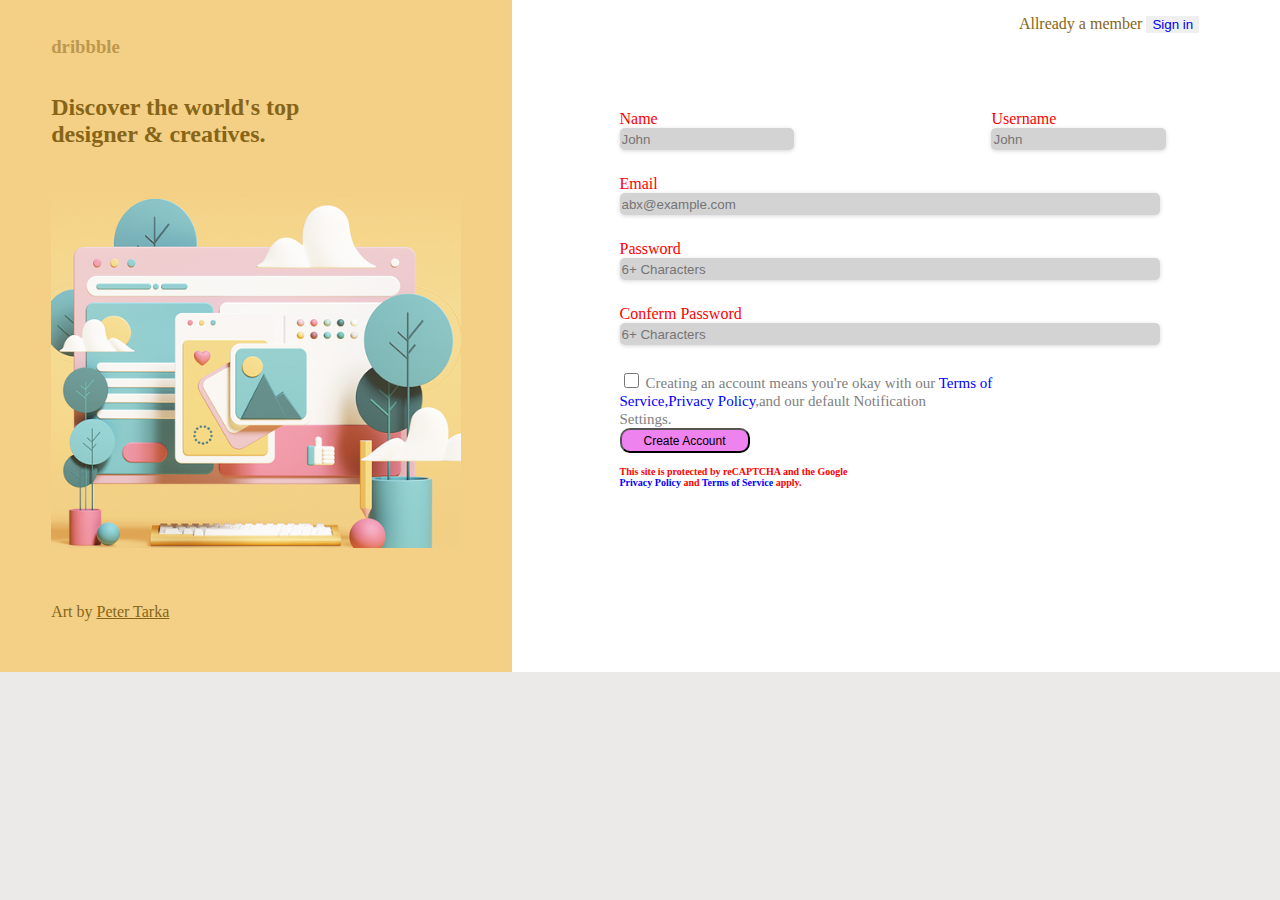
<file: index.html>
<!DOCTYPE html>
<html lang="en">
<head>
    <meta charset="UTF-8">
    <meta name="viewport" content="width=device-width, initial-scale=1.0">
    <title>SignIn</title>
    <link rel="stylesheet" href="./styles/index.css">
</head>
<body>
    <div class="cont">
        <div id="contf">
            <h3 id="brushs" >dribbble</h3>
            <h2>Discover the world's top <br> designer & creatives.</h2>
            
            <div>
                <img style="width: 100%;height: 100%;" src="./images/dribble.png" alt="imgerror">
            </div>
            <div >Art by <span style="text-decoration:underline;";>Peter Tarka</span></div>

        </div>
       <div class="sec-cont" >
        <div style="width:34.5%">
            
                <span>Allready a member <button id="Signin">Sign in</button> </span>
                
            
        </div>
        <div>
       
         
            <form   action="">
                <h3 id="show" style="margin-left: 5%;"></h3>
                <div style="display: flex; justify-content: space-between; width: 90%;margin: auto;">
                    <div style="position: relative;">
                        <label for="">Name</label><br>
                        <input class="shadow" style="width: 94%;" id="name" type="text" placeholder="John">
    
                    </div>
                    <div style="margin-left: 5%;  position: relative;">
                        
                    <label for="">Username</label><br>
                    <input class="shadow" style="width: 94%;" type="text" id="username" placeholder="John">
    
                    </div>

                </div>
              
                
              
                <div style="width:90%;position: relative; margin: auto;margin-top: 25px;">
                    <label for="">Email</label><br>
                    <input class="shadow" style="width: 97%;" type="email" id="email" placeholder="abx@example.com">
                    
                </div>
                <div style="margin: auto;margin-top: 25px;width:90%">
                    <label for="">Password</label><br>
                    <input class="shadow" style="width: 97%;" type="password" id="password" placeholder="6+ Characters">
                    
                </div>
                <div style="margin: auto;margin-top: 25px;width:90%">
                    <label for="">Conferm Password</label><br>
                    <input class="shadow" style="width: 97%;" type="password" id="cpass" placeholder="6+ Characters">
                    
                </div>
                <div  style="margin:auto;margin-top: 25px;width:90%">

                   
                    <input  id="checkbox" style="width: 15px;height: 15px;border:2px solid;;"  type="checkbox" >
                      <span style="text-align: justify; margin-bottom: 20px;font-size: 15px;color:gray">Creating an account means you're okay with our <span style="color:blue"> Terms of <br>
                        Service,Privacy Policy</span>,and our default Notification <br>Settings.
               </span>
               <button id="submit" style="display: flex;width: 130px;height: 25px;border-radius: 10px;justify-content: center;align-items: center; font-size: 12px;background-color: violet;">Create Account</button>
                  <h4 style="font-size: 10px;">
                    This site is protected by reCAPTCHA and the Google <br> <span style="color: blue;">Privacy Policy</span> and <span style="color: blue;">Terms of Service</span>  apply.
                  </h4>
                    
                </div>
              

            </form>
        </div>

       </div>
   
     
      
       

        
         
        
      

    </div>
    
</body>
<script src="script/index.js"></script>

</html>
</file>
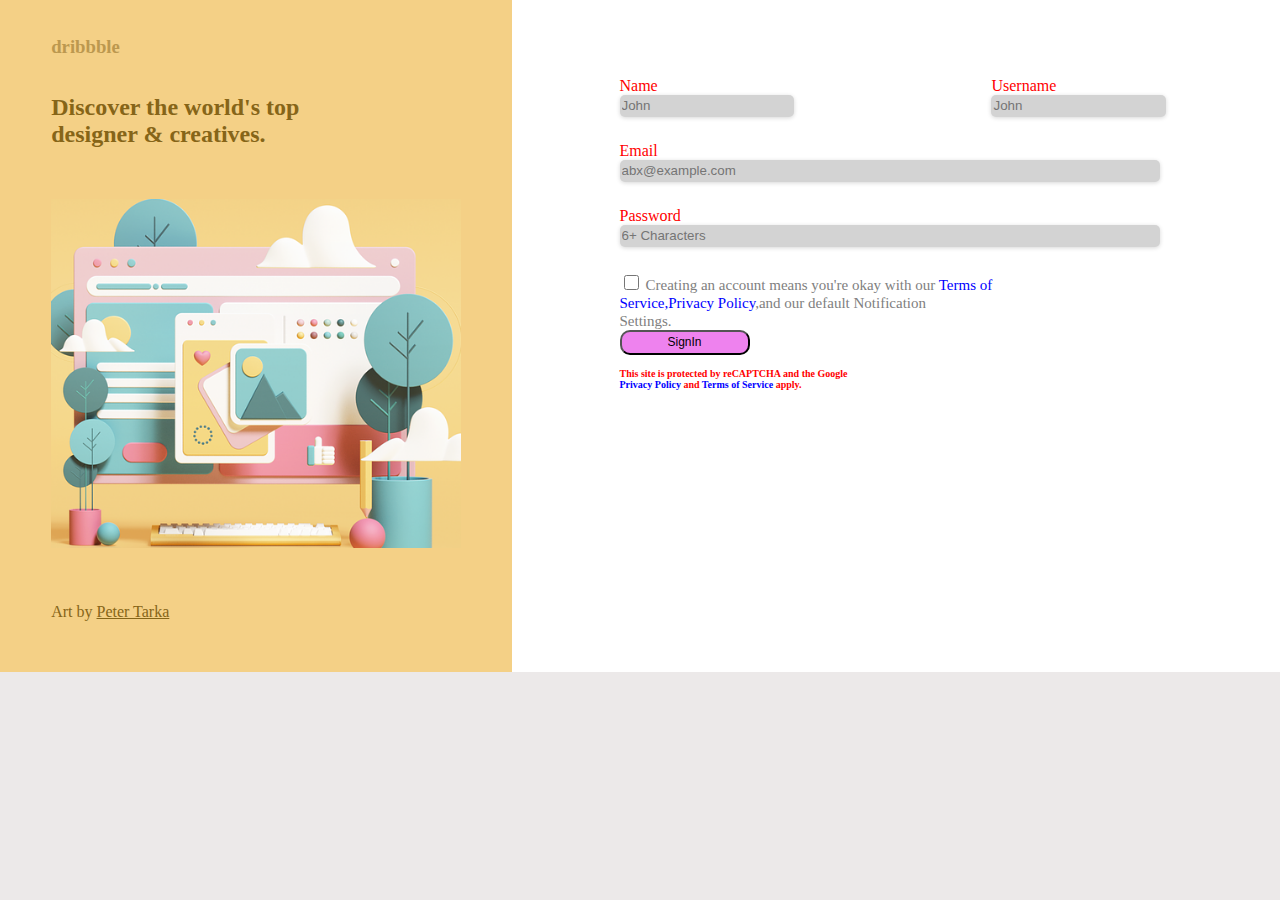
<file: signin.html>
<!DOCTYPE html>
<html lang="en">
<head>
    <meta charset="UTF-8">
    <meta name="viewport" content="width=device-width, initial-scale=1.0">
    <title>SignIn</title>
    <link rel="stylesheet" href="./styles/signin.css">
</head>
<body>
    <div class="cont">
        <div id="contf">
            <h3 id="brush" >dribbble</h3>
            <h2>Discover the world's top <br> designer & creatives.</h2>
            
            <div>
                <img style="width: 100%;height: 100%;" src="./images/dribble.png" alt="imgerror">
            </div>
            <div >Art by <span style="text-decoration:underline;";>Peter Tarka</span></div>

        </div>
       <div  class="sec-cont" >
        <div id="none">
            
                <span>Allready a member <button id="Signin">Sign in</button> </span>
                
            
        </div>
        <div >
           
            <h3 id="show" style="margin-left: 5%;"></h3>
            <form   action="">
                <h3 id="show" style="margin-left: 5%;"></h3>
                <div style="display: flex; justify-content: space-between; width: 90%;margin: auto;">
                    <div style="position: relative;">
                        <label for="">Name</label><br>
                        <input class="shadow" style="width: 94%;" id="name" type="text" placeholder="John">
    
                    </div>
                    <div style="margin-left: 5%;  position: relative;">
                        
                    <label for="">Username</label><br>
                    <input class="shadow" style="width: 94%;" type="text" id="username" placeholder="John">
    
                    </div>

                </div>
               
              
                <div style="width:90%;position: relative; margin: auto;margin-top: 25px;">
                    <label for="">Email</label><br>
                    <input class="shadow" style="width: 97%;" type="email" id="email" placeholder="abx@example.com">
                    
                </div>
                <div style="margin: auto;margin-top: 25px;width:90%">
                    <label for="">Password</label><br>
                    <input class="shadow" style="width: 97%;" type="password" id="password" placeholder="6+ Characters">
                    
                </div>
                
                <div  style="margin:auto;margin-top: 25px;width:90%">

                   
                    <input  id="checkbox" style="width: 15px;height: 15px;border:2px solid;;"  type="checkbox" >
                      <span style="text-align: justify; margin-bottom: 20px;font-size: 15px;color:gray">Creating an account means you're okay with our <span style="color:blue"> Terms of <br>
                        Service,Privacy Policy</span>,and our default Notification <br>Settings.
               </span>
               <button id="submit" style="display: flex;width: 130px;height: 25px;border-radius: 10px;justify-content: center;align-items: center; font-size: 12px;background-color: violet;">SignIn</button>
                  <h4 style="font-size: 10px;">
                    This site is protected by reCAPTCHA and the Google <br> <span style="color: blue;">Privacy Policy</span> and <span style="color: blue;">Terms of Service</span>  apply.
                  </h4>
                    
                </div>
              

            </form>
        </div>

       </div>
   
     
      
       

        
         
        
      

    </div>
    
</body>
<script src="script/signin.js"></script>
</html>
</file>
<file: styles/index.css>
body{
  margin: 0;
  padding: 0;
  background-color: #ece9e9;
}
.cont{
    color: #866518;

  
   
    width:100%;
    display: flex;
   
    margin: auto;
  

}
.cont>h1{
  font-family: brush script MT;
}
.cont>:nth-child(1){
 
    width:40%;
    background-color: #f4d086;
    

  
 
}
.cont>div>div{
  
    margin:10% 10% 10% 10%;
  

 
}
#Signin{
  border: none;
  color: blue;
}
.cont>div>div>h1{
  margin-left:4%;
 

 
}
.cont>div>h3{
    margin:7% 0% 0% 10%;
    font-family: 'Brush Script MT';

    color:#bc984f;
    
   
  
   
  }
  .cont>div>h2{
    margin:7% 0 0 10%;
   
  
   
  }
  .sec-cont{
     width:60%;
     background-color: #FFFFFF;
  }
 

 #Signin:hover{
  background-color: aqua;


  }
  .sec-cont >:nth-child(1){
    margin-top: 2%; margin-left: 66%; width:33%

  }
  .sec-cont>:nth-child(2){
    
    color: red;
  
   align-items: center;
  }
  .shadow{
    border-radius: 5px;
    border: none;
    height: 20px;
    box-shadow: rgba(0, 0, 0, 0.16) 0px 1px 4px;
    background-color: lightgrey
  }
  
  
@media screen and (max-width: 768px) {
  .cont {
      flex-direction: column;
   
  }
 
  #contf{
  width: 100%;

  }
  .sec-cont {
     
      width: 100%;
  }

  .sec-cont > div {
      margin-bottom: 20px;
     
  }
  .sec-cont form {
      margin-top: 0;
  }
}@media only screen and (max-width: 600px) {
  body {
    background-color: black;
  }
  #sec{
    flex-direction: column;
    
  
    
  }
  #sec>div{
  
   margin-bottom: 20px;
   margin-left: 20px;
   border: 2px solid violet;
   background-color: #f4d086;
    
  }
  #mem{display: none;}
  #brush{
    font-family: brush script MT;
  }
  
}
</file>
<file: styles/signin.css>
body{
    margin: 0;
    padding: 0;
    background-color: #ece9e9;
  }
  .cont{
      color: #866518;
    
    
     
      width:100%;
      display: flex;
     
      margin: auto;
    
  
  }
  .cont>:nth-child(1){
     
      width:40%;
      background-color: #f4d086;
     
   
  }
  .cont>div>div{
    
      margin:10% 10% 10% 10%;
    
  
   
  }
  .cont>div>div>h1{
    margin-left:4%;
   
  
   
  }
  .cont>div>h3{
      margin:7% 0% 0% 10%;
      font-family: 'Brush Script MT';
  
      color:#bc984f;
      
     
    
     
    }
    .cont>div>h2{
      margin:7% 0 0 10%;
     
    
     
    }
    .sec-cont{
      width:60%;
       background-color: #FFFFFF;
    }
   
    #none{
        display: none;
    }
   #Signin:hover{
    background-color: aqua;
  
  
    }
    .sec-cont >:nth-child(1){
      margin-top: 2%; margin-left: 66%;width:33%
  
    }
    .sec-cont>:nth-child(2){
      
      color: red;
     
     align-items: center;
    }
    .shadow{
      border-radius: 5px;
      border: none;
      height: 20px;
      box-shadow: rgba(0, 0, 0, 0.16) 0px 1px 4px;
      background-color: lightgrey
    }
    #contf>h3{
      font-family: brush script MT;
    }
    
    
    @media screen and (max-width: 768px) {
      .cont {
          flex-direction: column;
        
         
      }
     
      #contf{
      width: 100%;

      }
      .sec-cont {
        
          width: 100%;
      }
    
      .sec-cont > div {
          margin-bottom: 20px;
        
      }
      .sec-cont form {
          margin-top: 0;
      }
  }@media only screen and (max-width: 600px) {
      body {
        background-color: black;
      }
      #sec{
        flex-direction: column;
        
      
        
      }
      #sec>div{
       
       margin-bottom: 20px;
       margin-left: 20px;
       border: 2px solid violet;
       background-color: #f4d086;
        
      }
      #brush{
        font-family: brush script MT;
      }
      
    }
</file>
